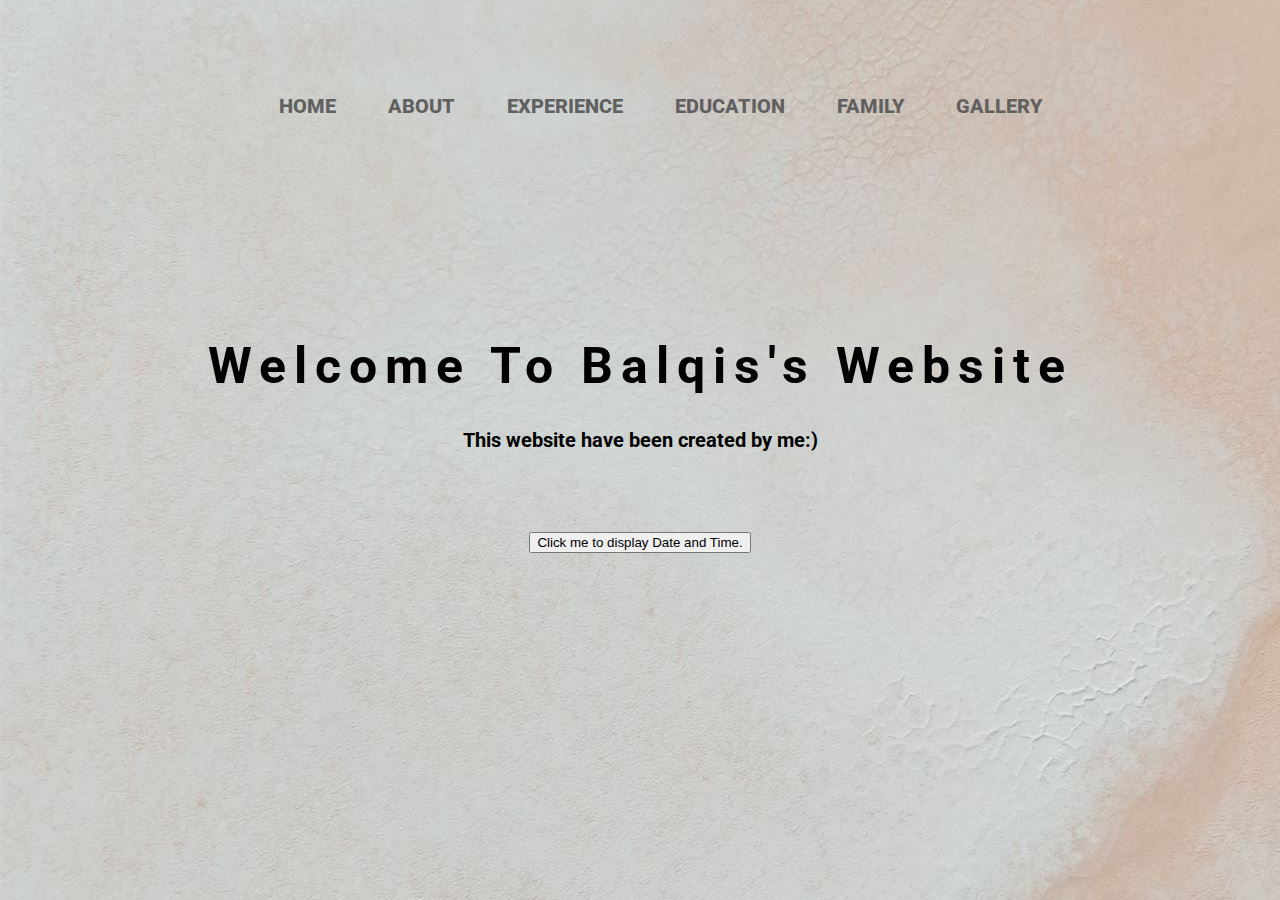
<file: balqis/index.html>
<!DOCTYPE html>
<html lang="en">
<head>
	<meta charset="utf-8">
	<link rel="stylesheet" href="style.css">
	<title>
	 BALQIS	
	</title>
</head>

	<br />

<body background="photo/wallpaper.jpg" link="#000" alink="#017bf5" vlink="#000">
  <nav class="shift">
    <ul>
      <li><a href="index.html">Home</a></li>
      <li><a href="about.html">About</a></li>
      <li><a href="experience.html">Experience</a></li>
      <li><a href="Education.html">Education</a></li>
      <li><a href="Family.html">Family</a></li>
      <li><a href="gallery.html">Gallery</a></li>
    </ul>
  </nav>
 

	<br /><br /><br /><br /><br /><br /><br /><br /><br /><br />
	<h1 align="center"> Welcome To Balqis's Website</h1>
	<p align="center"><b> This website have been created by me:) </b></p>
<p align="center"><button type="button"
onclick="document.getElementById('demo').innerHTML = Date()">
Click me to display Date and Time.</button></p>
	<p align="center" id="demo"></p>

</body>
</html>
</file>
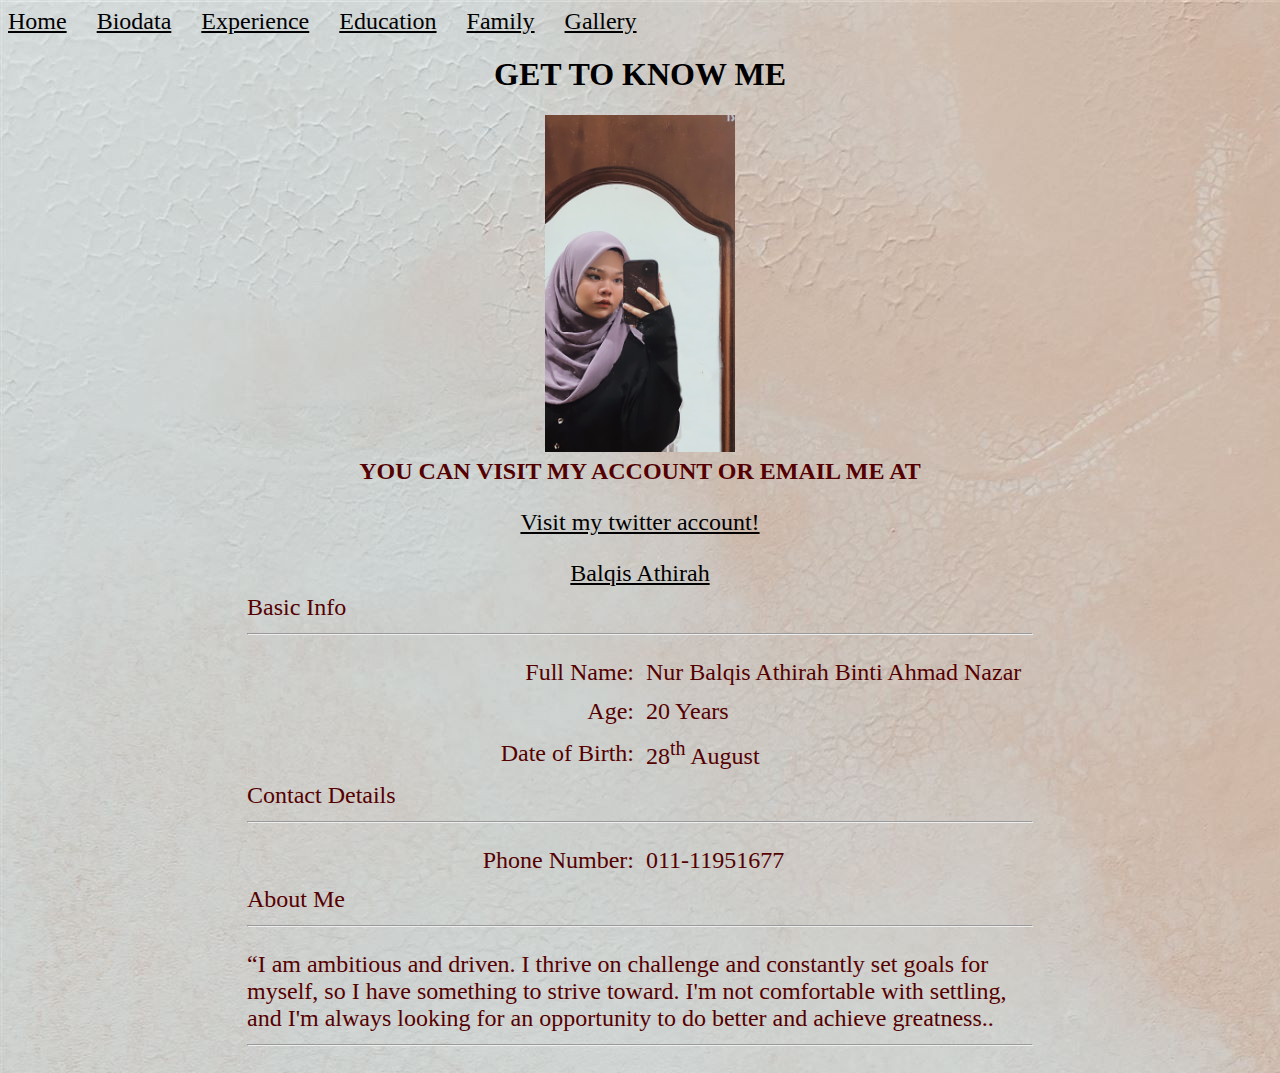
<file: balqis/biodata.html>
<!DOCTYPE html>
<body background="photo/wallpaper.jpg" link="#000" alink="#017bf5" vlink="#000">
 <body>
		<font face="cinzel" size="5">
			<a href="index.html">Home</a>&nbsp;&nbsp;&nbsp;&nbsp;
			<a href="biodata.html">Biodata</a>&nbsp;&nbsp;&nbsp;&nbsp;
			<a href="experience.html">Experience</a>&nbsp;&nbsp;&nbsp;&nbsp;
			<a href="education.html">Education</a>&nbsp;&nbsp;&nbsp;&nbsp;
			<a href="family.html">Family</a>&nbsp;&nbsp;&nbsp;&nbsp;
			<a href="gallery.html">Gallery</a>&nbsp;&nbsp;&nbsp;&nbsp;
		</font>
	<center><h1>GET TO KNOW ME</h1></title>
	<font face="Lato" color="#550000" size="5">
	<center><img src="photo/me.jpeg" style="width:15%" style="length:15%"></center>
  <table width="800" border="0" align="center" cellpadding="5">
   <tr>
    <td colspan="2">Basic Info<hr/></td>
   </tr>
   <tr>
    <td width="50%" align="right">Full Name:</td>
    <td>Nur Balqis Athirah Binti Ahmad Nazar</td>
   </tr>
   <tr>
    <td align="right">Age:</td>
    <td>20 Years</td>
   </tr>
   <tr>
    <td align="right">Date of Birth:</td>
    <td>28<sup>th</sup> August</td>
   </tr>
   <tr>
    <td colspan="2">Contact Details<hr/></td>
   </tr>
   <tr>
    <td align="right" valign="top">Phone Number:</td>
    <td>011-11951677</td>
   </tr>
    <p1><b>YOU CAN VISIT MY ACCOUNT OR EMAIL ME AT</b></p1>
    
    <p><a href="https://twitter.com/Blqsathrhh">Visit my twitter account!</a></p>
    <a href="mailto:blqsathrh@gmail.com">Balqis Athirah</a>
   <tr>
    <td colspan="2">About Me<hr/></td>
   </tr>
   <tr>
    <td colspan="2">“I am ambitious and driven. I thrive on challenge and constantly set goals for myself, so I have something to strive toward. I'm not comfortable with settling, and I'm always looking for an opportunity to do better and achieve greatness..<hr/></td>
   </tr>
  </table>
 </body>

</html>
</file>
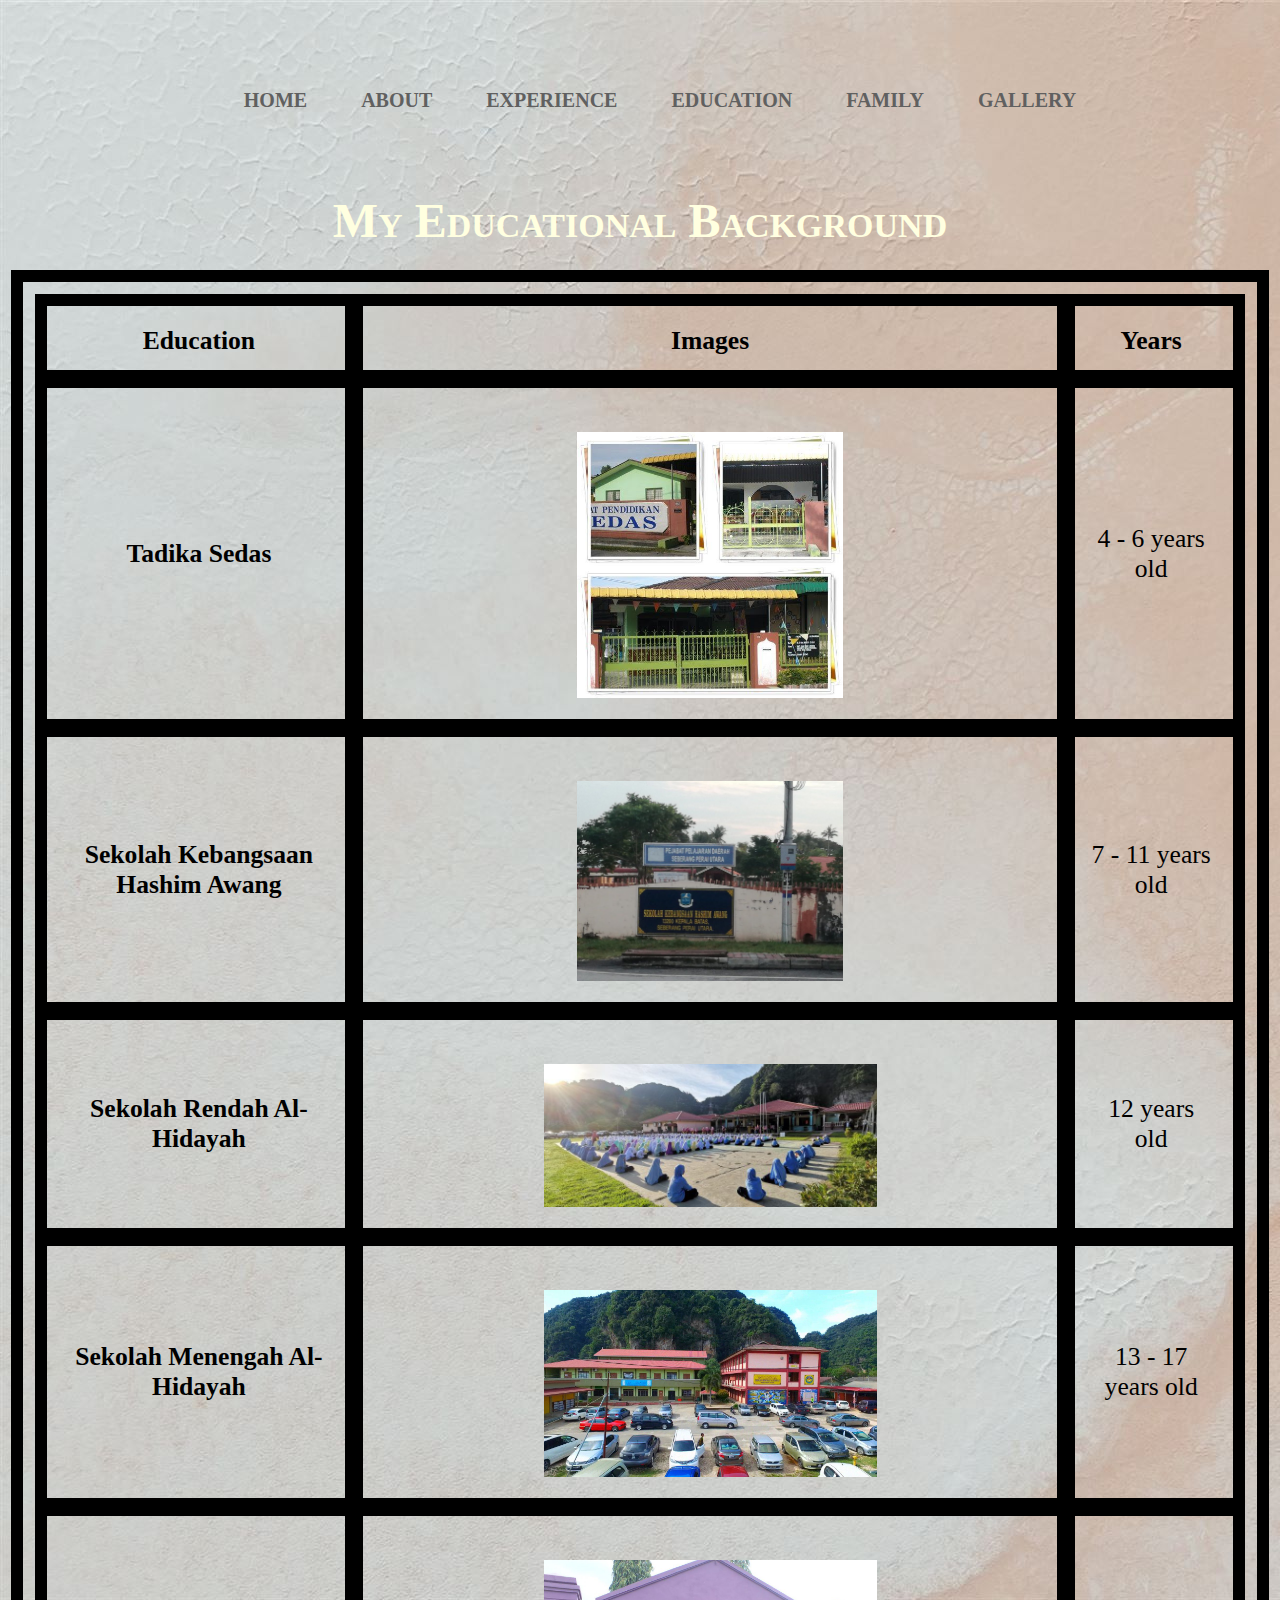
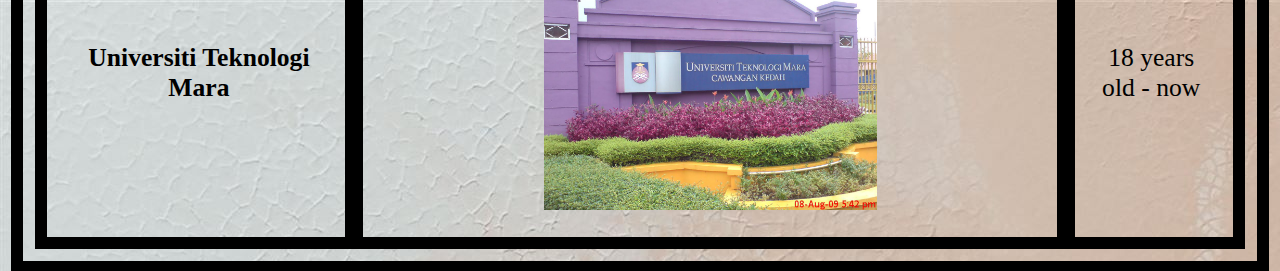
<file: balqis/education.html>
<!DOCTYPE html>
<head>
    <meta charset="UTF-8">
    <meta name="viewport" content="width=device-width, initial-scale=1.0">
    <meta http-equiv="X-UA-Compatible" content="ie=edge">
    <title>EDUCATION</title>
    <link rel="stylesheet" href="styleedu.css">
    <title>EDUCATION</title>
  </head>

<body background="photo/wallpaper.jpg" link="#000" alink="#017bf5" vlink="#000">
  <nav class="shift">
    <ul>
      <li><a href="index.html">Home</a></li>
      <li><a href="about.html">About</a></li>
      <li><a href="experience.html">Experience</a></li>
      <li><a href="Education.html">Education</a></li>
      <li><a href="Family.html">Family</a></li>
      <li><a href="gallery.html">Gallery</a></li>
    </ul>
  </nav>

<div class="title">
<h1 align=center>My Educational Background </h1>
</div>

<center>

	<table style="width:98%">
		<tr>
			<th><b><center>Education</th></b></center>
			<th>Images</th>
			<th>Years</th>
		</tr>
		<tr>
			<td><b><center>Tadika Sedas</td></b></center>
			<td>
				<br>
				<center><img src = "photo/sedas.jpeg" style="width:40%"></center>
			</td>
			<td><center>4 - 6 years old</td></center>

		</tr>
		<tr>
			<td><b><center>Sekolah Kebangsaan Hashim Awang</td></b></center>
			<td>
				<br>
					<center><img src = "photo/hashim.jpeg" style="width:40%"></center>
					
			<td><center>7 - 11 years old</td></center>
		</tr>
		<tr>
			<td><b><center>Sekolah Rendah Al-Hidayah</td></b></center>
			<td>
					<br>
						<center><img src = "photo/srah.jpeg" style="width:50%"></center>
					
			<td><center>12 years old</td></center>
		</tr>
		<tr>
			<td><b><center>Sekolah Menengah Al-Hidayah</td></b></center>
			<td>
					<br>
					<center><img src = "photo/smah.jpeg" style="width:50%"></center>
			<td><center>13 - 17 years old</td></center>

			<tr>
			<td><b><center>Universiti Teknologi Mara</td></b></center>
			<td>
				<br>
					<center><img src = "photo/uitm.jpeg" style="width:50%"></center>
								<td><center>18 years old - now</td></center>
		</tr>
		</tr>
	</table>
</center>
</body>
</html>
</file>
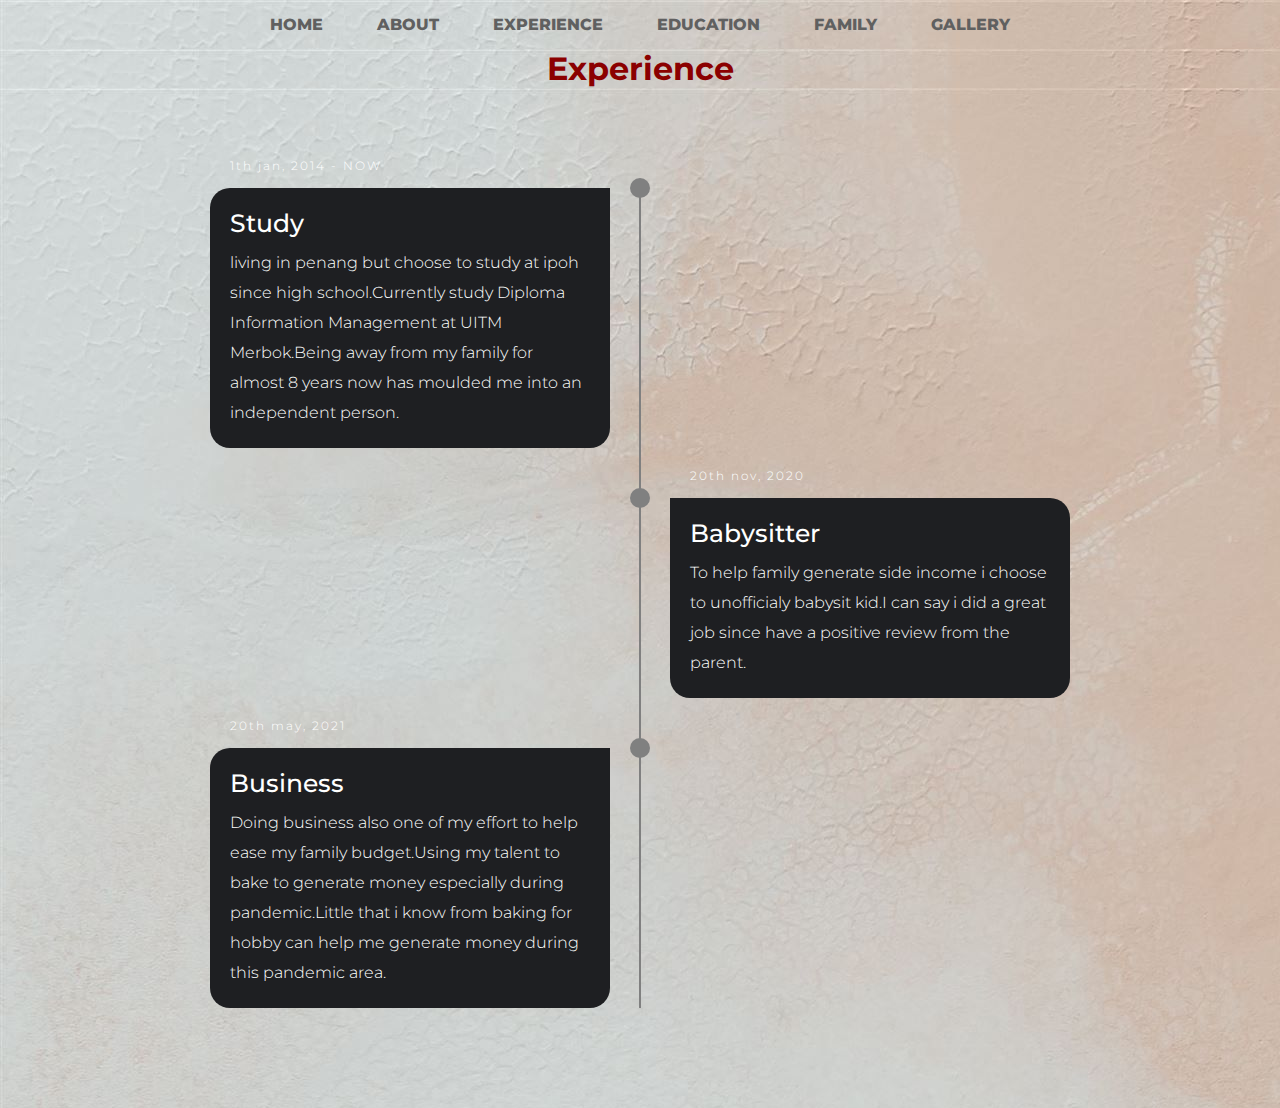
<file: balqis/experience.html>
<!DOCTYPE html>
<html lang="en">
<head>
  <meta charset="utf-8">
  <link rel="stylesheet" href="stylexp.css">
<body>

  <section style="background: url('./photo/wallpaper.jpg'); color: rgba(0, 0, 0, 0.5);">
  <nav class="shift">
    <ul>
      <li><a href="index.html">Home</a></li>
      <li><a href="about.html">About</a></li>
      <li><a href="experience.html">Experience</a></li>
      <li><a href="education.html">Education</a></li>
      <li><a href="family.html">Family</a></li>
      <li><a href="gallery.html">Gallery</a></li>
    </ul>
  </nav>
</section>  

  <div class="title">
    <h1><center>Experience</center></h1>
  </div>
<div class="container">
    <div class="timeline">
    <ul>
      <li>
        <div class="timeline-content">
          <h3 class="date">1th jan, 2014 - NOW</h3>
          <h1>Study</h1>
          <p>living in penang but choose to study at ipoh since high school.Currently study Diploma Information Management at UITM Merbok.Being away from my family for almost 8 years now has moulded me into an independent person.</p>
        </div>
      </li>
      <li>
        <div class="timeline-content">
          <h3 class="date">20th nov, 2020</h3>
          <h1>Babysitter</h1>
          <p>To help family generate side income i choose to unofficialy babysit kid.I can say i did a great job since have a positive review from the parent.</p>
        </div>
      </li>
      <li>
        <div class="timeline-content">
          <h3 class="date">20th may, 2021</h3>
          <h1>Business</h1>
          <p>Doing business also one of my effort to help ease my family budget.Using my talent to bake to generate money especially during pandemic.Little that i know from baking for hobby can help me generate money during this pandemic area.</p>
        </div>
      </li>
    </ul>
  </div>
</div>
</head>
</body>
</html>
</file>
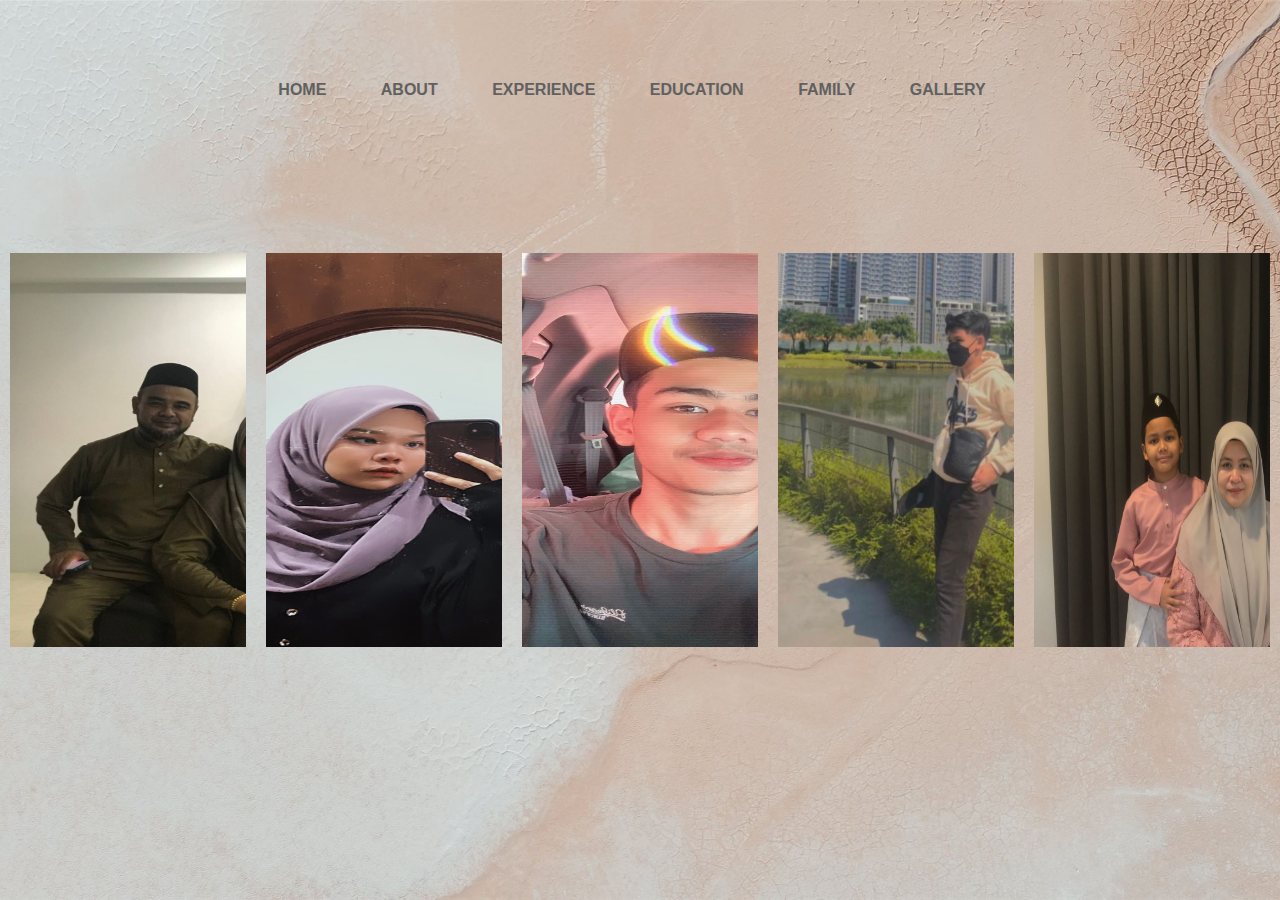
<file: balqis/family.html>
<!DOCTYPE html>
<html>
<head>
<meta charset="utf-8">
<meta name="viewport" content="initial-scale=1.0, maximum-scale=1.0, user-scalable=1">
<title>FAMILY</title>
<link rel="stylesheet" type="text/css" href="stylefam.css">
</head>
<body>

<nav class="stroke">
    <ul>
      <li><a href="index.html">Home</a></li>
      <li><a href="about.html">About</a></li>
      <li><a href="experience.html">Experience</a></li>
      <li><a href="education.html">Education</a></li>
      <li><a href="family.html">Family</a></li>
      <li><a href="gallery.html">Gallery</a></li>
    </ul>
  </nav>



<div class="ui-card">
	<img src="./photo/mak_ayah.jpeg">
	<div class="description">
		<h3>Abah & Mama/h3>
		<p></p>
	</div>
</div>
<div class="ui-card">
	<img src="./photo/me2.jpeg">
	<div class="description">
		<h3>Nur Balqis Athirah Binti Ahmad Nazar</h3>
		<p></p>
	</div>
</div>
<div class="ui-card">
	<img src="./photo/zarif.jpeg">
	<div class="description">
		<h3>Ahmad Zarif Aiman Bin Ahmad Nazar</h3>
		<p></p>
	</div>
</div>
<div class="ui-card">
	<img src="./photo/zikir.jpeg">
	<div class="description">
		<h3>Ahmad Zikri Haziq Bin Ahmad Nazar</h3>
		<p></p>
	</div>
</div>
<div class="ui-card">
	<img src="./photo/ziyad.jpeg">
	<div class="description">
		<h3>Ahmad Ziyad Wafiq Bin Ahmad Nazar</h3>
		<p></p>

	</div>
</div>

</body>
</html>
</file>
<file: balqis/style.css>
@import url('https://fonts.googleapis.com/css2?family=Roboto:wght@400;700&display=swap');
  {
    margin: 0;
    padding: 0;
    box-sizing: border-box;
}

html {
    font-size: 10px;
}

body {
    background: url('./photo/wallpaper.jpg');
    background-position: 0 1000px;
    font-family: 'Roboto', sans -serif;
  }

.container {
   max-width: 1100px;
   margin: 0 auto;
   padding: 0 3rem;
   margin-top: 4rem;
   text-align: center;
} 

h1 {
   color: O#398f51;
   font-size: 5rem;
   font-weight: 700;
    letter-spacing: 8px;
   margin-bottom: 2rem;
 }

h2{
  color: #777;
  font-size: 4rem;
  font-weight: 400;
}



p{
    font-size: 2rem;
    color: black;
    line-height: 5rem;
    margin-bottom: 5rem;
}

.btn {
    display: inline-block;
    padding: 2.7rem 7.5rem;
    background: #f6f6f6;
    font-size: 2rem;
    text-decoration: none;
    color: #398f51;
    border-radius: 10px;
    transition: background 0.5s;
}   
   
.btn:hover {
    background: #dadada;
}
.social-icon {
   color: black;
   transition: color 0.2s;
    font-size: 2rem;
    text-decoration: none;
    margin: 0 10px;
    margin-top:  70px;
    margin-bottom:  80px;

}
.social-icon:hover {
   color: #1DA1F2;
}

h3{
  margin-top: 20px;
}
nav {
  width: 80%;
  margin: 0 auto;
  background: transparent;
  padding: 50px 0;
}
nav ul {
  list-style: none;
  text-align: center;
}
nav ul li {
  display: inline-block;
}
nav ul li a {
  display: block;
  padding: 15px;
  text-decoration: none;
  color: #606060;
  font-weight: 800;
  text-transform: uppercase;
  margin: 0 10px;
  font-size: 20px;
}
nav ul li a,
nav ul li a:after,
nav ul li a:before {
  transition: all .5s;
}
nav ul li a:hover {
  color: #555;
}
nav.shift ul li a {
  position:relative;
  z-index: 1;
}
nav.shift ul li a:hover {
  color: #91640F;
}
nav.shift ul li a:after {
  display: block;
  position: absolute;
  top: 0;
  left: 0;
  bottom: 0;
  right: 0;
  margin: auto;
  width: 100%;
  height: 1px;
  content: '.';
  color: transparent;
  background: #F1C40F;
  visibility: none;
  opacity: 0;
  z-index: -1;
}
nav.shift ul li a:hover:after {
  opacity: 1;
  visibility: visible;
  height: 100%;
}
</file>
<file: balqis/styleedu.css>
table, th, td {
  border: 2px solid black;
  outline: black solid 10px;
  margin: auto;  
  padding: 20px;
  text-align: center;
}
.title h1 {
  color: lightyellow;
  font-variant: small-caps;
  font-size: 300%;
  margin-top: 0px;
}
th {
  color: black;
  font-variant: Helvetica;
  font-size: 160%;

}
td {
  color: black;
  font-variant: Helvetica;
  font-size: 160%;

}
nav {
  width: 80%;
  margin: 0 auto;
  background: transparent;
  padding: 50px 0;
}
nav ul {
  list-style: none;
  text-align: center;
}
nav ul li {
  display: inline-block;
}
nav ul li a {
  display: block;
  padding: 15px;
  text-decoration: none;
  color: #606060;
  font-weight: 800;
  text-transform: uppercase;
  margin: 0 10px;
  font-size: 20px;
}
nav ul li a,
nav ul li a:after,
nav ul li a:before {
  transition: all .5s;
}
nav ul li a:hover {
  color: #555;
}
nav.shift ul li a {
  position:relative;
  z-index: 1;
}
nav.shift ul li a:hover {
  color: #91640F;
}
nav.shift ul li a:after {
  display: block;
  position: absolute;
  top: 0;
  left: 0;
  bottom: 0;
  right: 0;
  margin: auto;
  width: 100%;
  height: 1px;
  content: '.';
  color: transparent;
  background: #F1C40F;
  visibility: none;
  opacity: 0;
  z-index: -1;
}
nav.shift ul li a:hover:after {
  opacity: 1;
  visibility: visible;
  height: 100%;
}
</file>
<file: balqis/stylexp.css>
@import url("https://fonts.googleapis.com/css2?family=Montserrat:wght@300;500&display=swap");
* {
  margin: 0;
  padding: 0;
  box-sizing: border-box;
}
html {
  font-family: "Montserrat";
}
.title h1{
  color: darkred;
  align-items: center;
  background: url('./photo/wallpaper.jpg');  
}
.container {
  min-height: 100vh;
  width: 100%;
  display: flex;
  align-items: center;
  justify-content: center;
  padding: 100px 0;
  background: url('./photo/wallpaper.jpg');
}
.timeline {
  width: 80%;
  height: auto;
  max-width: 800px;
  margin: 0 auto;
  position: relative;
}

.timeline ul {
  list-style: none;
}
.timeline ul li {
  padding: 20px;
  background-color: #1e1f22;
  color: white;
  border-radius: 10px;
  margin-bottom: 20px;
}
.timeline ul li:last-child {
  margin-bottom: 0;
}
.timeline-content h1 {
  font-weight: 500;
  font-size: 25px;
  line-height: 30px;
  margin-bottom: 10px;
}
.timeline-content p {
  font-size: 16px;
  line-height: 30px;
  font-weight: 300;
}
.timeline-content .date {
  font-size: 12px;
  font-weight: 300;
  margin-bottom: 10px;
  letter-spacing: 2px;
}
@media only screen and (min-width: 768px) {
  .timeline:before {
    content: "";
    position: absolute;
    top: 0;
    left: 50%;
    transform: translateX(-50%);
    width: 2px;
    height: 100%;
    background-color: gray;
  }
  .timeline ul li {
    width: 50%;
    position: relative;
    margin-bottom: 50px;
  }
  .timeline ul li:nth-child(odd) {
    float: left;
    clear: right;
    transform: translateX(-30px);
    border-radius: 20px 0px 20px 20px;
  }
  .timeline ul li:nth-child(even) {
    float: right;
    clear: left;
    transform: translateX(30px);
    border-radius: 0px 20px 20px 20px;
  }
  .timeline ul li::before {
    content: "";
    position: absolute;
    height: 20px;
    width: 20px;
    border-radius: 50%;
    background-color: gray;
    top: 0px;
  }
  .timeline ul li:nth-child(odd)::before {
    transform: translate(50%, -50%);
    right: -30px;
  }
  .timeline ul li:nth-child(even)::before {
    transform: translate(-50%, -50%);
    left: -30px;
  }
  .timeline-content .date {
    position: absolute;
    top: -30px;
  }
  .timeline ul li:hover::before {
    background-color: aqua;
  }
}


/* NAVIGATION */
nav {
  width: 80%;
  margin: 0 auto;
}

nav ul {
  list-style: none;
  text-align: center;
}
nav ul li {
  display: inline-block;
}
nav ul li a {
  display: block;
  padding: 15px;
  text-decoration: none;
  color: #606060;
  font-weight: 800;
  text-transform: uppercase;
  margin: 0 10px;
}
nav ul li a,
nav ul li a:after,
nav ul li a:before {
  transition: all .5s;
}
nav ul li a:hover {
  color: #555;
}
nav.shift ul li a {
  position:relative;
  z-index: 1;
}
nav.shift ul li a:hover {
  color: #91640F;
}
nav.shift ul li a:after {
  display: block;
  position: absolute;
  top: 0;
  left: 0;
  bottom: 0;
  right: 0;
  margin: auto;
  width: 100%;
  height: 1px;
  content: '.';
  color: transparent;
  background: #F1C40F;
  visibility: none;
  opacity: 0;
  z-index: -1;
}
nav.shift ul li a:hover:after {
  opacity: 1;
  visibility: visible;
  height: 100%;
}
</file>
<file: balqis/stylefam.css>
*,*:after,*:before{
	-webkit-box-sizing: border-box;
	-moz-box-sizing: border-box;
	-ms-box-sizing: border-box;
	box-sizing: border-box;
}
body{
	font-family: arial;
	font-size: 16px;
	margin:0;
	display: flex;
	align-items: center;
	justify-content: space-around;
	min-height: 100vh;
}
nav{
	position: absolute;
	left: 100px;
	top: 0px;
	width: 80%;
    margin: 0 auto;
    background: transparent;
    padding: 50px 0;
    box-shadow: 0px 5px 0px transparent;
}
nav ul {
  list-style: none;
  text-align: center;
}
nav ul li {
  display: inline-block;
}
nav ul li a {
  display: block;
  padding: 15px;
  text-decoration: none;
  color: #606060;
  font-weight: 800;
  text-transform: uppercase;
  margin: 0 10px;
}
nav ul li a,
nav ul li a:after,
nav ul li a:before {
  transition: all .5s;
}
nav ul li a:hover {
  color: white;
}

nav.stroke ul li a,
nav.fill ul li a {
  position: relative;
}
nav.stroke ul li a:after,
nav.fill ul li a:after {
  position: absolute;
  bottom: 0;
  left: 0;
  right: 0;
  margin: auto;
  width: 0%;
  content: '.';
  color: transparent;
  background: black;
  height: 1px;
}
nav.stroke ul li a:hover:after {
  width: 100%;
}
.ui-card {
	margin-right: 10px;
margin-left: 10px;
}
img{
	  height: 350px;
  width: 350px;
     margin: 20px;
  border-radius: 5px;
    transition: transform .2s;

}
.ui-card{
	width: 350px;
	position: relative;
	overflow: hidden;
	transition: all 0.3s ease-out;
	background:radial-gradient(#111 50%, #000 100%);
}

.ui-card img{
	transform: scale(1.3);
	transition: all 0.3s ease-out;
	padding: 20px;
}
.ui-card:hover img{
	transform: scale(1.1) translateY(-20px); 
	opacity: 0.3
}
.ui-card .description{
	position: absolute;
	bottom: 0;
	left: 0;
	padding: 15px;
	width: 100%;
	text-align: center;
	color: #fff;
	font-size: 18px;
}
.ui-card .description h3{
	font-weight: 700;
	font-size: 32px;
	margin: 0 0 20px;
	transform: translateY(30px);
	opacity: 0;
	transition: all 0.3s ease-out;

}
.ui-card .description p{
	transform: translateY(30px);
	opacity: 0;
	transition: all 0.3s ease-out 0.2s;
}
.ui-card .description a{
	color: #fff;
	background:#34aff3;
	display: inline-block;
	padding: 10px 25px;
	border-radius: 5px;
	text-decoration: none;
	transform: translateY(30px);
	opacity: 0;
	transition: all 0.3s ease-out 0.4s;
}
.ui-card .description a:hover{
	background:#0a83c5;
}
.ui-card:hover .description h3{
	opacity: 1;
	transform: translateY(0px);
}
.ui-card:hover .description p{
	opacity: 1;
	transform: translateY(0px);
}
.ui-card:hover .description a{
	opacity: 1;
	transform: translateY(0px);
}
html{
	 background: url(./photo/wallpaper.jpg) no-repeat center fixed;
     background-size: cover;
}
</file>
